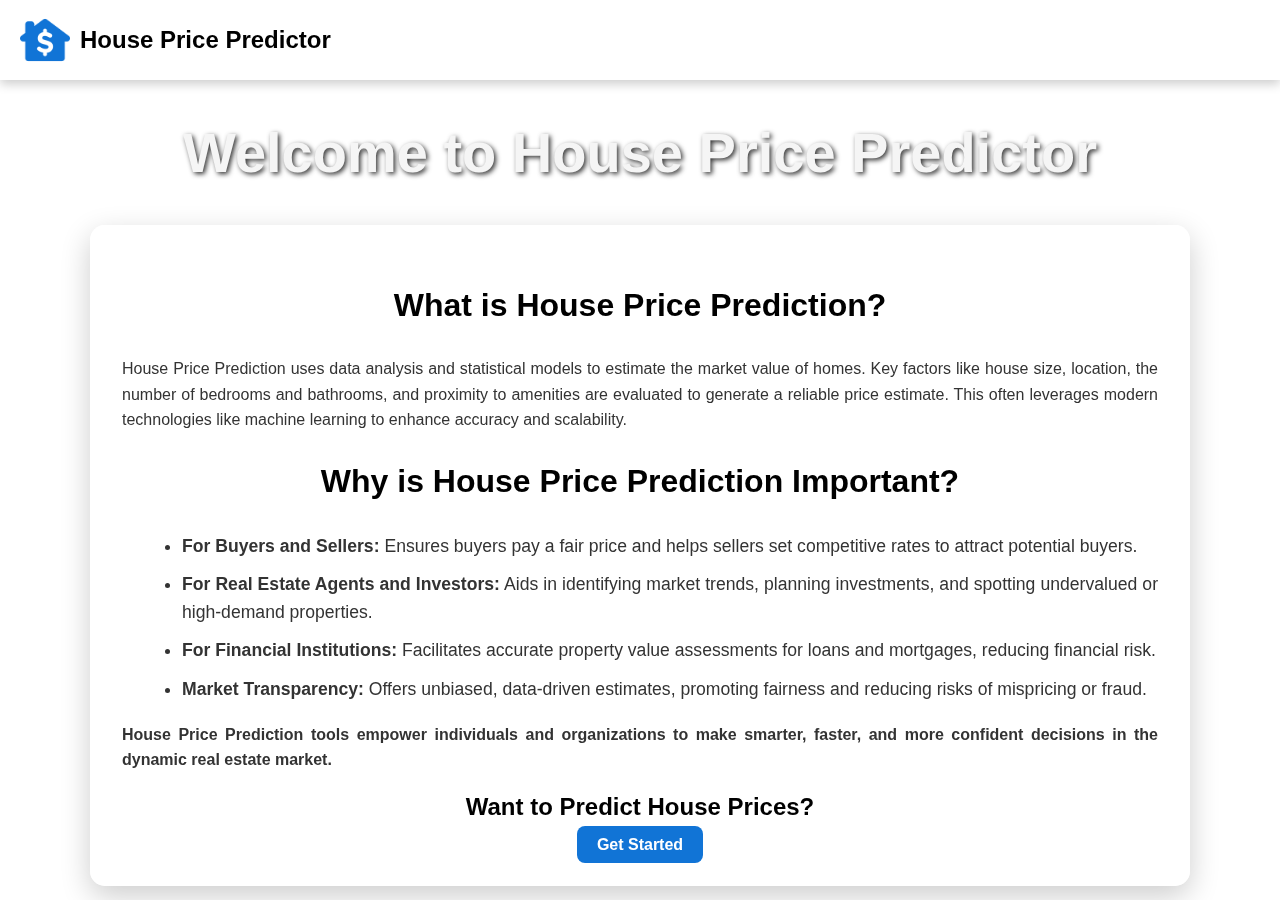
<file: index.html>
<!DOCTYPE html>
<html lang="en">
<head>
  <meta charset="UTF-8">
  <meta name="viewport" content="width=device-width, initial-scale=1.0">
  <title>Home - House Price Predictor</title>
  <link rel="stylesheet" href="app.css">
</head>
<body>
  <div class="background"></div>
  <nav class="navbar">
    <div class="nav-left">
      <img src="logo.png" alt="House Logo" class="logo">
      <h1 class="nav-title">House Price Predictor</h1>
    </div>
    <div class="nav-right">
      <!-- Buttons will be injected via JavaScript -->
    </div>
  </nav>
  <script src="auth-navbar.js"></script>
  <div class="container">
    <header>
      <h1 class="main-heading">Welcome to House Price Predictor</h1>
    </header>
    <div class="content">
        <h3 class="home-sub-heading-title">What is House Price Prediction?</h3>
        <p class="home-sub-heading">
          House Price Prediction uses data analysis and statistical models to estimate the market value of homes. 
          Key factors like house size, location, the number of bedrooms and bathrooms, and proximity to amenities 
          are evaluated to generate a reliable price estimate. This often leverages modern technologies like 
          machine learning to enhance accuracy and scalability.
        </p>
        <h3 class="home-sub-heading-title">Why is House Price Prediction Important?</h3>
        <ul class="home-sub-heading">
            <li>
             <strong>For Buyers and Sellers:</strong> Ensures buyers pay a fair price and helps sellers set competitive 
             rates to attract potential buyers.
            </li>
            <li>
             <strong>For Real Estate Agents and Investors:</strong> Aids in identifying market trends, planning investments, 
             and spotting undervalued or high-demand properties.
            </li>
            <li>
             <strong>For Financial Institutions:</strong> Facilitates accurate property value assessments for loans and 
             mortgages, reducing financial risk.
            </li>
            <li>
             <strong>Market Transparency:</strong> Offers unbiased, data-driven estimates, promoting fairness and reducing 
             risks of mispricing or fraud.
            </li>
        </ul>
        <p class="home-sub-heading">
          <strong>House Price Prediction tools empower individuals and organizations to make smarter, faster, and more 
          confident decisions in the dynamic real estate market.</strong>
        </p>
      <div class="cta-section">
        <h2>Want to Predict House Prices?</h2>
        <a href="app.html" class="cta-button">Get Started</a>
      </div>
    </div>
  </div>
</body>
</html>
</file>
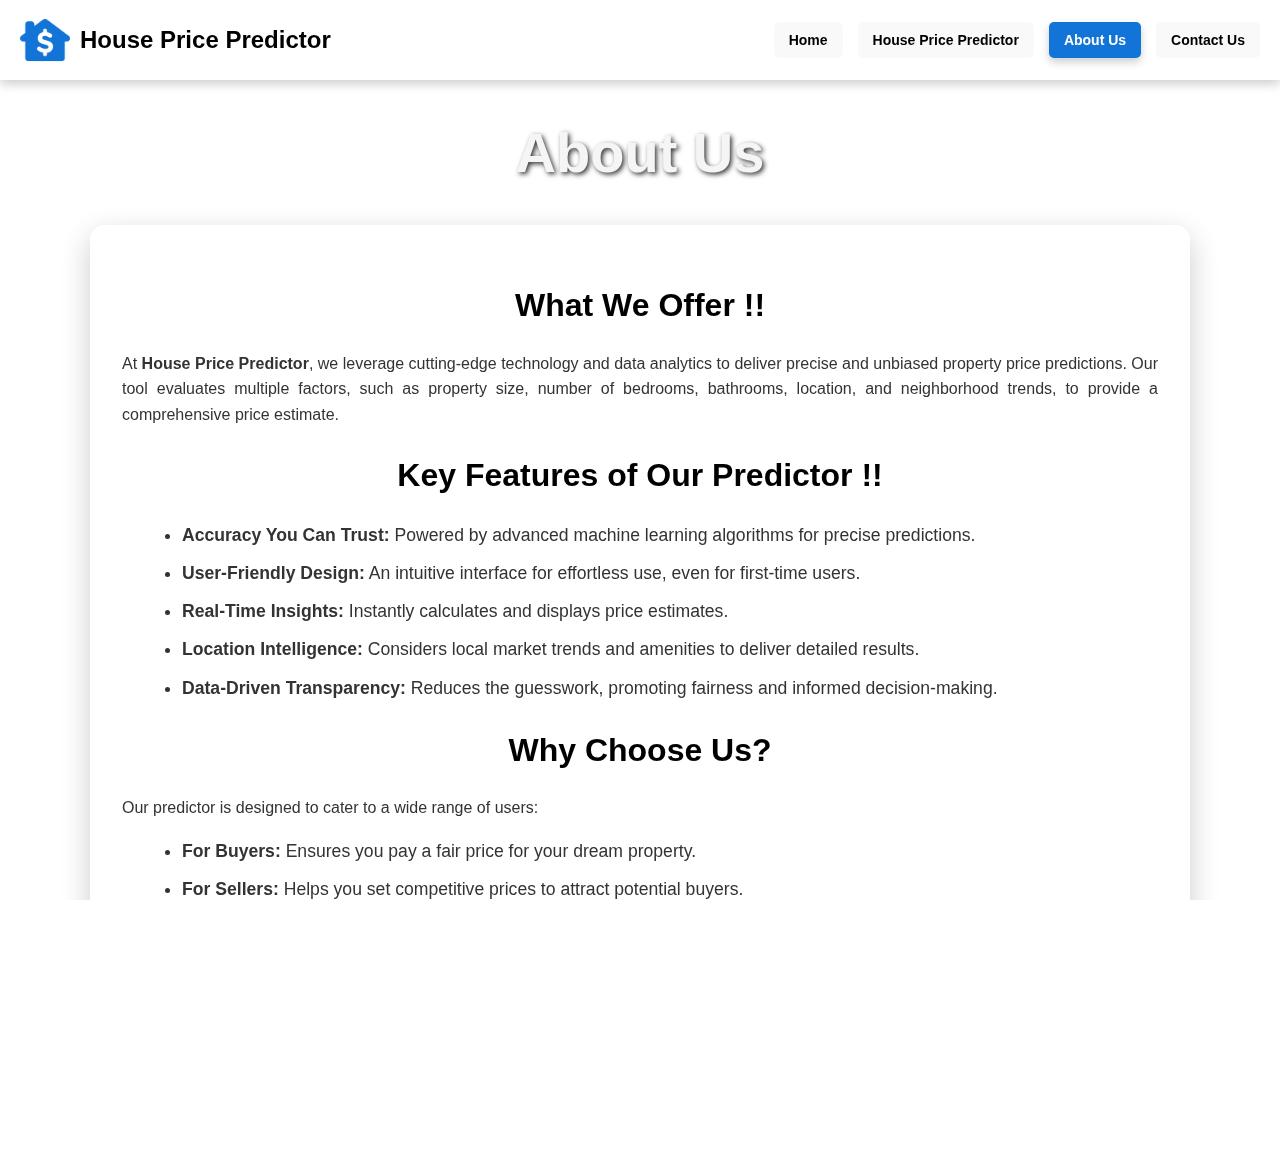
<file: about.html>
<!DOCTYPE html>
<html lang="en">
<head>
  <meta charset="UTF-8">
  <meta name="viewport" content="width=device-width, initial-scale=1.0">
  <title>About Us - House Price Predictor</title>
  <link rel="stylesheet" href="app.css">
</head>
<body>
  <div class="background"></div>
  <nav class="navbar">
    <div class="nav-left">
      <img src="logo.png" alt="House Logo" class="logo">
      <h1 class="nav-title">House Price Predictor</h1>
    </div>
    <div class="nav-right">
      <a href="home.html" class="nav-button">Home</a>
      <a href="index.html" class="nav-button">House Price Predictor</a>
      <a href="about.html" class="nav-button active">About Us</a>
      <a href="contact.html" class="nav-button">Contact Us</a>
    </div>
  </nav>
  <div class="container">
    <header>
      <h1 class="main-heading">About Us</h1>
    </header>
    <div class="content">
      <section>
        <h2 class="home-sub-heading-title">What We Offer !!</h2>
        <p class="home-sub-heading">
          At <strong>House Price Predictor</strong>, we leverage cutting-edge technology and data analytics to deliver precise and unbiased property price predictions. Our tool evaluates multiple factors, such as property size, number of bedrooms, bathrooms, location, and neighborhood trends, to provide a comprehensive price estimate.
        </p>
      </section>
      
      <section>
        <h2 class="home-sub-heading-title">Key Features of Our Predictor !!</h2>
        <ul class="home-sub-heading">
          <li><strong>Accuracy You Can Trust:</strong> Powered by advanced machine learning algorithms for precise predictions.</li>
          <li><strong>User-Friendly Design:</strong> An intuitive interface for effortless use, even for first-time users.</li>
          <li><strong>Real-Time Insights:</strong> Instantly calculates and displays price estimates.</li>
          <li><strong>Location Intelligence:</strong> Considers local market trends and amenities to deliver detailed results.</li>
          <li><strong>Data-Driven Transparency:</strong> Reduces the guesswork, promoting fairness and informed decision-making.</li>
        </ul>
      </section>

      <section>
        <h2 class="home-sub-heading-title">Why Choose Us?</h2>
        <p class="home-sub-heading">
          Our predictor is designed to cater to a wide range of users:
        </p>
        <ul class="home-sub-heading">
          <li><strong>For Buyers:</strong> Ensures you pay a fair price for your dream property.</li>
          <li><strong>For Sellers:</strong> Helps you set competitive prices to attract potential buyers.</li>
          <li><strong>For Real Estate Agents and Investors:</strong> Facilitates better decision-making by providing valuable market insights.</li>
        </ul>
      </section>

      <section>
        <h2 class="home-sub-heading-title">Our Vision !!</h2>
        <p class="home-sub-heading">
          We believe in bringing transparency, trust, and efficiency to the real estate market. Whether you're buying your first home, planning an investment, or helping others find their perfect property, <strong>House Price Predictor</strong> is here to make the process seamless and stress-free.
        </p>
      </section>
    </div>
  </div>
</body>
</html>
</file>
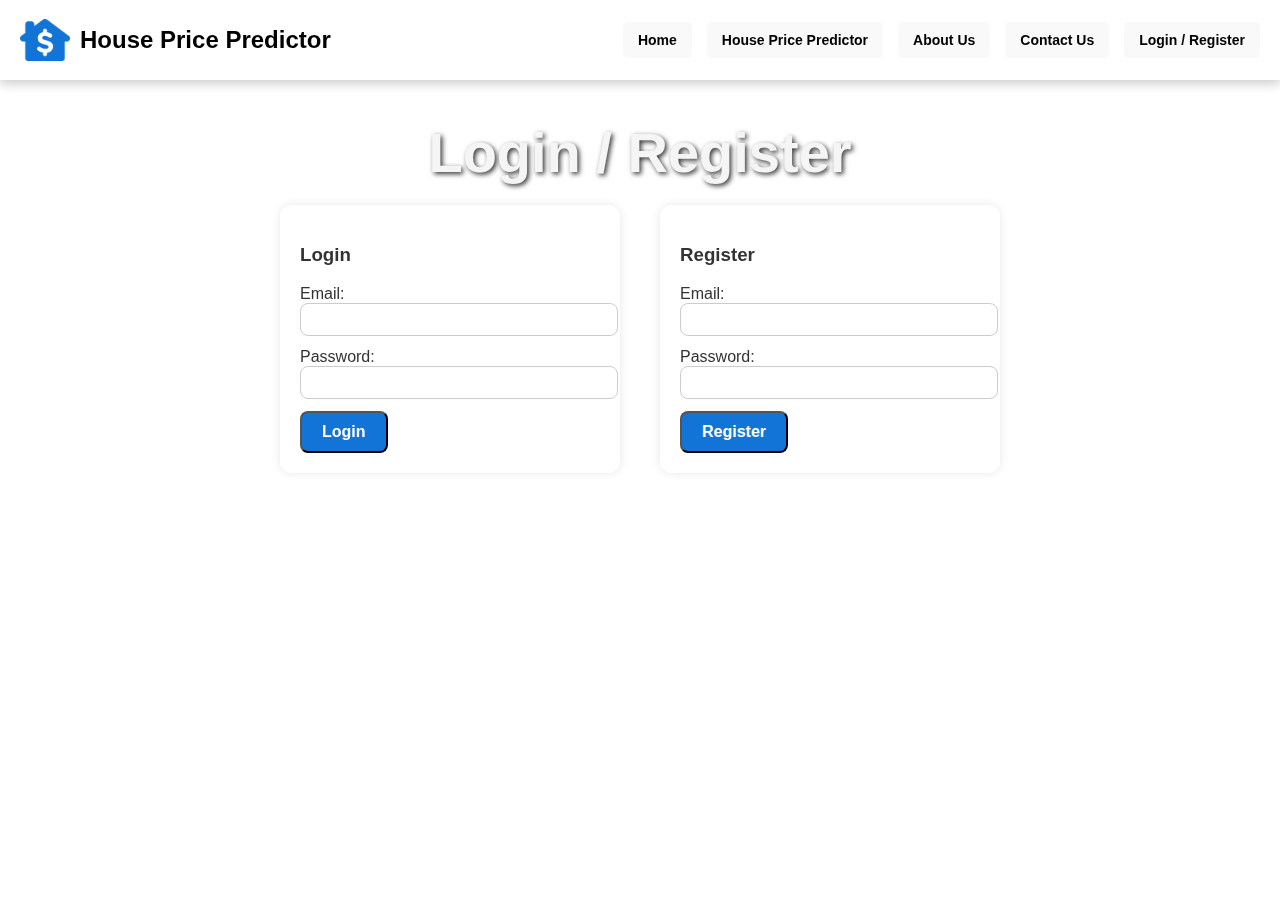
<file: account.html>
<!DOCTYPE html>
<html lang="en">
<head>
  <meta charset="UTF-8" />
  <meta name="viewport" content="width=device-width, initial-scale=1.0"/>
  <title>Account - House Price Predictor</title>
  <style>
    /* Basic Reset */
    * {
      margin: 0;
      padding: 0;
      box-sizing: border-box;
    }
    
    body {
      font-family: Arial, sans-serif;
      background-color: #f4f4f4;
    }

    /* Navbar Styling */
    .navbar {
      display: flex;
      justify-content: space-between;
      align-items: center;
      padding: 20px;
      background-color: #ff6600;
      color: white;
    }

    .nav-left {
      display: flex;
      align-items: center;
    }

    .logo {
      width: 50px;
      margin-right: 10px;
    }

    .nav-title {
      font-size: 24px;
      font-weight: bold;
    }

    .nav-right {
      display: flex;
      gap: 15px;
    }

    .nav-button {
      color: white;
      text-decoration: none;
      padding: 10px;
      background-color: #ff6600;
      border-radius: 5px;
      font-weight: bold;
    }

    .nav-button:hover {
      background-color: #e65c00;
    }

    /* Main Container */
    .container {
      padding: 20px;
    }

    .main-heading {
      text-align: center;
      font-size: 28px;
      color: #333;
    }

    .account-container {
      display: flex;
      flex-direction: column;
      gap: 20px;
      align-items: center;
    }

    /* Section Styling */
    .section-box {
      padding: 20px;
      margin: 10px;
      border: 1px solid #ddd;
      border-radius: 10px;
      background-color: #fff;
      width: 80%;
      max-width: 600px;
      box-shadow: 0 4px 8px rgba(0, 0, 0, 0.1);
    }

    .section-box h3 {
      font-size: 1.5em;
      margin-bottom: 10px;
    }

    .section-box p {
      font-size: 1.1em;
      margin-bottom: 5px;
    }

    /* Prediction History */
    #prediction-history {
      list-style-type: none;
      padding-left: 0;
      margin-top: 10px;
    }

    #prediction-history li {
      margin-bottom: 10px;
      padding: 10px;
      background-color: #f9f9f9;
      border-radius: 5px;
      border: 1px solid #ddd;
    }

    /* Logout Button */
    .cta-button {
      padding: 10px 20px;
      background-color: #ff6600;
      color: white;
      border: none;
      border-radius: 5px;
      cursor: pointer;
      font-size: 1.2em;
    }

    .cta-button:hover {
      background-color: #e65c00;
    }
  </style>
</head>
<body>
  <div class="background"></div>

  <!-- Navbar -->
  <nav class="navbar">
    <div class="nav-left">
      <img src="logo.png" alt="House Logo" class="logo" />
      <h1 class="nav-title">House Price Predictor</h1>
    </div>
    <div class="nav-right">
      <a href="index.html" class="nav-button">Home</a>
      <a href="app.html" class="nav-button">House Price Predictor</a>
      <a href="prediction-details.html" class="nav-button">Prediction History</a>
      <a href="about.html" class="nav-button">About Us</a>
      <a href="contact.html" class="nav-button">Contact Us</a>
      <a href="account.html" class="nav-button">Account</a>
    </div>
  </nav>

  <div class="container">
    <h2 class="main-heading">Account Details</h2>

    <div class="account-container">
      <!-- Account Details Section -->
      <div class="section-box">
        <h3>Account Details</h3>
        <p>Email: <span id="account-email"></span></p>
      </div>

      <!-- Prediction History Section -->
      <div class="section-box">
        <h3>Prediction History</h3>
        <ul id="prediction-history">
          <!-- Predictions will be listed here -->
        </ul>
      </div>

      <!-- Logout Button -->
      <div class="section-box">
        <button id="logout-button" class="cta-button">Logout</button>
      </div>
    </div>
  </div>

  <script>
    document.addEventListener("DOMContentLoaded", () => {
      const API_URL = "https://house-price-prediction-system-503i.onrender.com"; // Your API base URL
      const accountEmail = document.getElementById("account-email");
      const predictionHistoryList = document.getElementById("prediction-history");
      const logoutButton = document.getElementById("logout-button");

      // Fetch logged-in user's email (assumed to be stored after login)
      const userEmail = localStorage.getItem("email");

      if (userEmail) {
        accountEmail.textContent = userEmail; // Display email in account section

        // Fetch and display prediction history
        fetch(`${API_URL}/get_prediction_history`)
          .then(response => response.json())
          .then(data => {
            if (data.prediction_history && data.prediction_history.length > 0) {
              data.prediction_history.forEach((prediction) => {
                const li = document.createElement("li");
                li.textContent = `Location: ${prediction.location}, Size: ${prediction.total_sqft} sqft, Price: $${prediction.estimated_price}`;
                predictionHistoryList.appendChild(li);
              });
            } else {
              predictionHistoryList.innerHTML = "<li>No predictions found</li>";
            }
          })
          .catch(error => {
            console.error("Error fetching prediction history:", error);
            predictionHistoryList.innerHTML = "<li>Error fetching prediction history</li>";
          });

        // Handle Logout
        logoutButton.addEventListener("click", () => {
          localStorage.removeItem("email"); // Remove email from localStorage
          window.location.href = "login.html"; // Redirect to login page
        });
      } else {
        alert("You are not logged in.");
        window.location.href = "login.html"; // Redirect to login page if no email found
      }
    });
  </script>

</body>
</html>
</file>
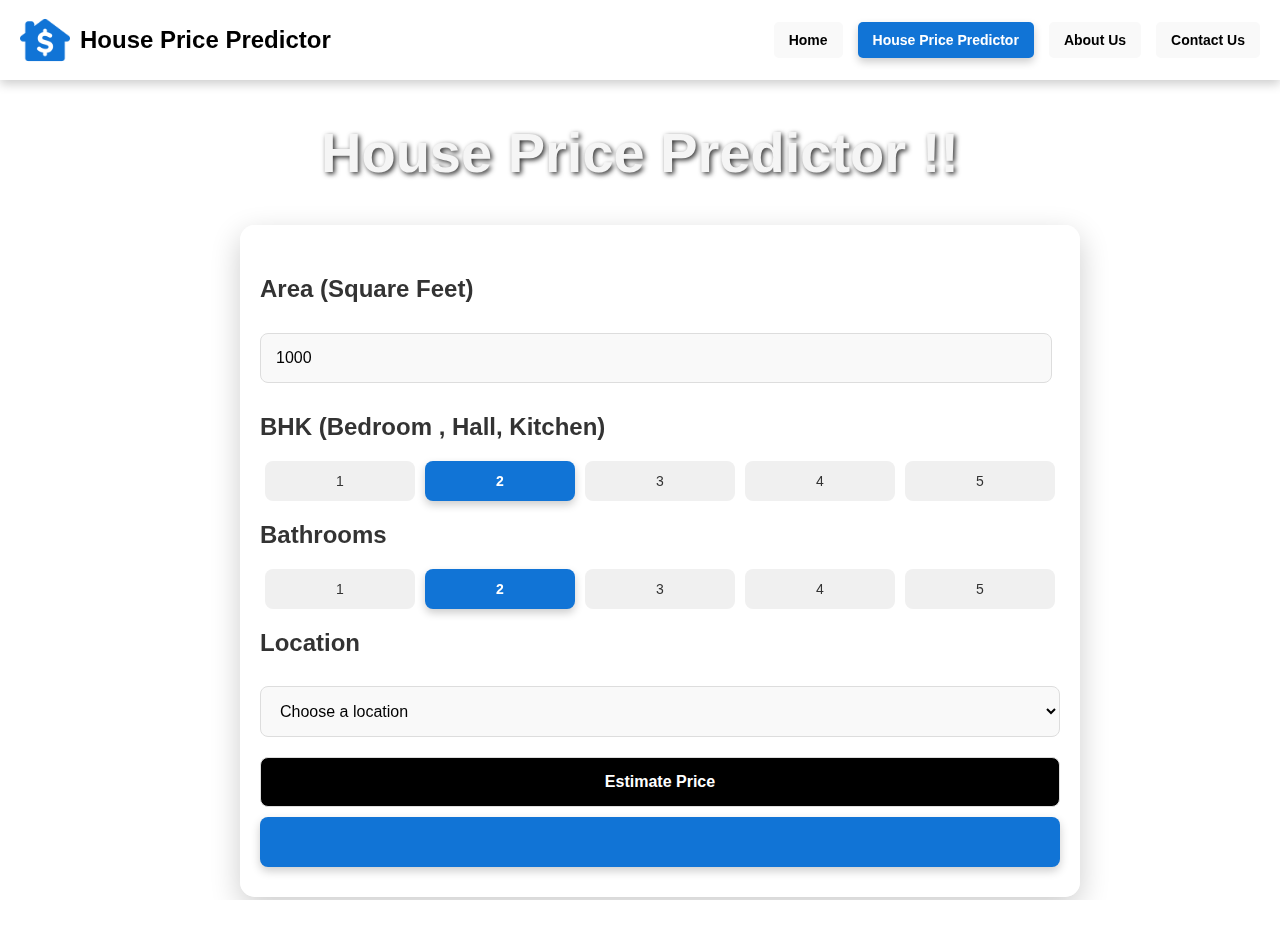
<file: app.html>
<!DOCTYPE html>
<html lang="en">
<head>
  <meta charset="UTF-8">
  <meta name="viewport" content="width=device-width, initial-scale=1.0">
  <title>House Price Predictor</title>
  <script src="https://ajax.googleapis.com/ajax/libs/jquery/3.4.1/jquery.min.js"></script>
  <script src="app.js"></script>
  <link rel="stylesheet" href="app.css">
</head>
<body>
  <div class="background"></div>
  <nav class="navbar">
    <div class="nav-left">
      <img src="logo.png" alt="House Logo" class="logo">
      <h1 class="nav-title">House Price Predictor</h1>
    </div>
    <div class="nav-right">
      <a href="index.html" class="nav-button">Home</a>
      <a href="app.html" class="nav-button active">House Price Predictor</a>
      <a href="about.html" class="nav-button">About Us</a>
      <a href="contact.html" class="nav-button">Contact Us</a>
    </div>
  </nav>
  <div class="app-container">
    <header>
      <h1 class="main-heading">House Price Predictor !!</h1>  
    </header>
    <form class="form">
      <h2>Area (Square Feet)</h2>
      <input class="area" type="text" id="uiSqft" placeholder="Enter area in sq. ft." value="1000">
      <h2>BHK (Bedroom , Hall, Kitchen)</h2>
      <div class="switch-field">
        <input type="radio" id="radio-bhk-1" name="uiBHK" value="1">
        <label for="radio-bhk-1">1</label>
        <input type="radio" id="radio-bhk-2" name="uiBHK" value="2" checked>
        <label for="radio-bhk-2">2</label>
        <input type="radio" id="radio-bhk-3" name="uiBHK" value="3">
        <label for="radio-bhk-3">3</label>
        <input type="radio" id="radio-bhk-4" name="uiBHK" value="4">
        <label for="radio-bhk-4">4</label>
        <input type="radio" id="radio-bhk-5" name="uiBHK" value="5">
        <label for="radio-bhk-5">5</label>
      </div>
      <h2>Bathrooms</h2>
      <div class="switch-field">
        <input type="radio" id="radio-bath-1" name="uiBathrooms" value="1">
        <label for="radio-bath-1">1</label>
        <input type="radio" id="radio-bath-2" name="uiBathrooms" value="2" checked>
        <label for="radio-bath-2">2</label>
        <input type="radio" id="radio-bath-3" name="uiBathrooms" value="3">
        <label for="radio-bath-3">3</label>
        <input type="radio" id="radio-bath-4" name="uiBathrooms" value="4">
        <label for="radio-bath-4">4</label>
        <input type="radio" id="radio-bath-5" name="uiBathrooms" value="5">
        <label for="radio-bath-5">5</label>
      </div>
      <h2>Location</h2>
      <select class="location" id="uiLocations">
        <option value="" disabled selected>Choose a location</option>
        <option>Electronic City</option>
        <option>Rajaji Nagar</option>
      </select>
      <button class="submit" onclick="onClickedEstimatePrice()" type="button">Estimate Price</button>
      <div id="uiEstimatedPrice" class="result"><h2></h2></div>
    </form>
  </div>
</body>
</html>
</file>
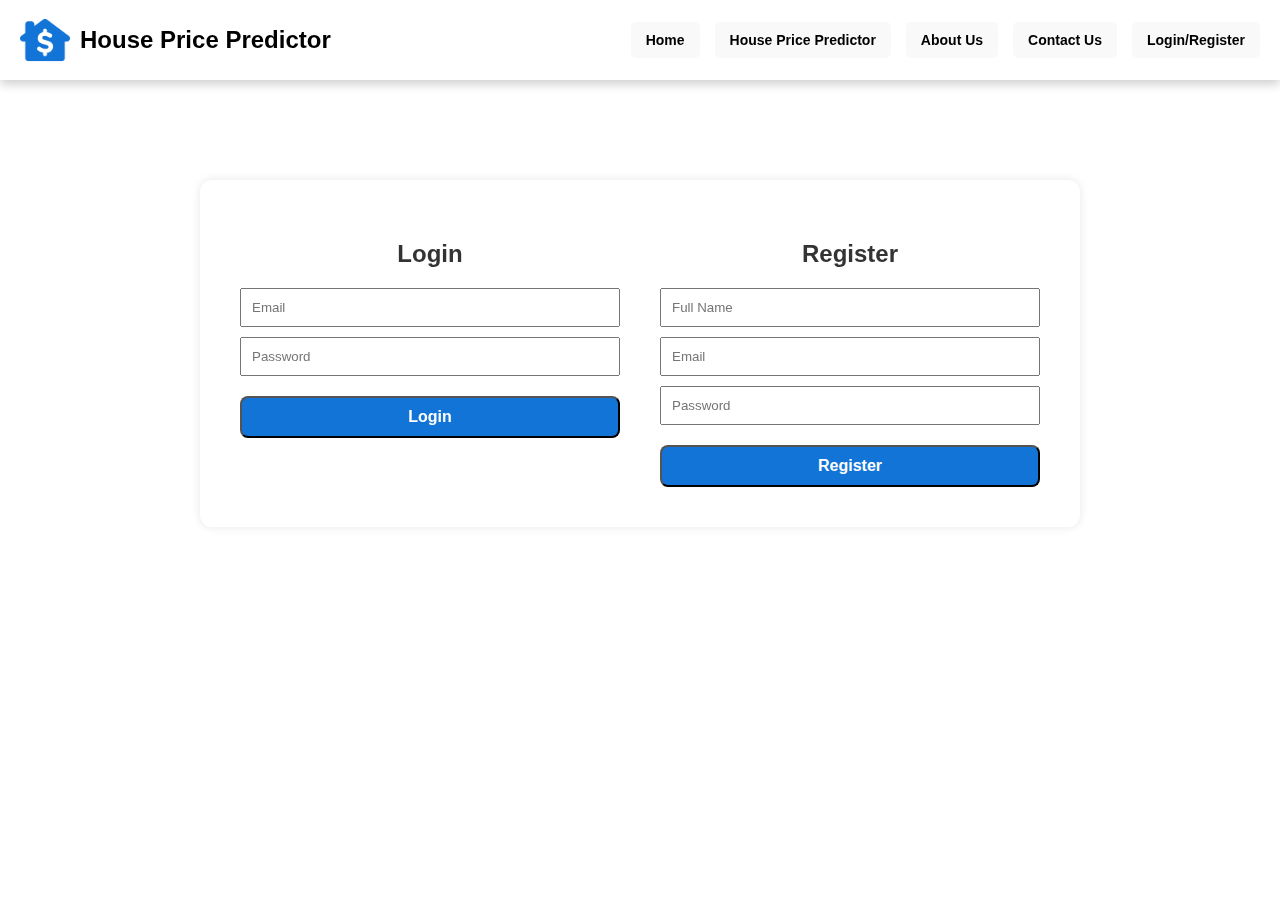
<file: auth.html>
<!DOCTYPE html>
<html lang="en">
<head>
  <meta charset="UTF-8" />
  <meta name="viewport" content="width=device-width, initial-scale=1.0"/>
  <title>Auth - House Price Predictor</title>
  <link rel="stylesheet" href="app.css" />
  <style>
    .auth-container {
      display: flex;
      justify-content: space-between;
      gap: 40px;
      max-width: 800px;
      margin: 100px auto;
      padding: 40px;
      background: white;
      border-radius: 12px;
      box-shadow: 0 0 10px rgba(0,0,0,0.1);
    }
    .auth-box {
      flex: 1;
    }
    .auth-box h2 {
      text-align: center;
    }
    .auth-box form {
      display: flex;
      flex-direction: column;
    }
    .auth-box input {
      margin-bottom: 10px;
      padding: 10px;
    }
    .auth-box button {
      margin-top: 10px;
    }
  </style>
</head>
<body>
  <div class="background"></div>

  <nav class="navbar">
    <div class="nav-left">
      <img src="logo.png" alt="House Logo" class="logo">
      <h1 class="nav-title">House Price Predictor</h1>
    </div>
    <div id="nav-right" class="nav-right"></div>
  </nav>
  <script src="auth-navbar.js"></script>

  <div class="auth-container">
    <!-- Login Section -->
    <div class="auth-box">
      <h2>Login</h2>
      <form id="loginForm">
        <input type="email" id="login-email" placeholder="Email" required />
        <input type="password" id="login-password" placeholder="Password" required />
        <button type="submit" class="cta-button">Login</button>
      </form>
    </div>

    <!-- Register Section -->
    <div class="auth-box">
      <h2>Register</h2>
      <form id="registerForm">
        <input type="text" id="register-name" placeholder="Full Name" required />
        <input type="email" id="register-email" placeholder="Email" required />
        <input type="password" id="register-password" placeholder="Password" required />
        <button type="submit" class="cta-button">Register</button>
      </form>
    </div>
  </div>

  <script>
    // Login handler
    document.getElementById('loginForm').addEventListener('submit', function(e) {
      e.preventDefault();
      fetch('https://house-price-prediction-system-503i.onrender.com/login', {
        method: 'POST',
        credentials: 'include',
        headers: {'Content-Type': 'application/json'},
        body: JSON.stringify({
          email: document.getElementById('login-email').value,
          password: document.getElementById('login-password').value
        })
      })
      .then(res => res.json())
      .then(data => {
        if (data.status === 'success') {
          window.location.href = 'account.html';
        } else {
          alert(data.message || 'Login failed');
        }
      });
    });

    // Register handler
    document.getElementById('registerForm').addEventListener('submit', function(e) {
      e.preventDefault();
      fetch('https://house-price-prediction-system-503i.onrender.com/register', {
        method: 'POST',
        headers: {'Content-Type': 'application/json'},
        body: JSON.stringify({
          name: document.getElementById('register-name').value,
          email: document.getElementById('register-email').value,
          password: document.getElementById('register-password').value
        })
      })
      .then(res => res.json())
      .then(data => {
        if (data.status === 'success') {
          alert('Registration successful! Please login.');
        } else {
          alert(data.message || 'Registration failed');
        }
      });
    });
  </script>
</body>
</html>
</file>
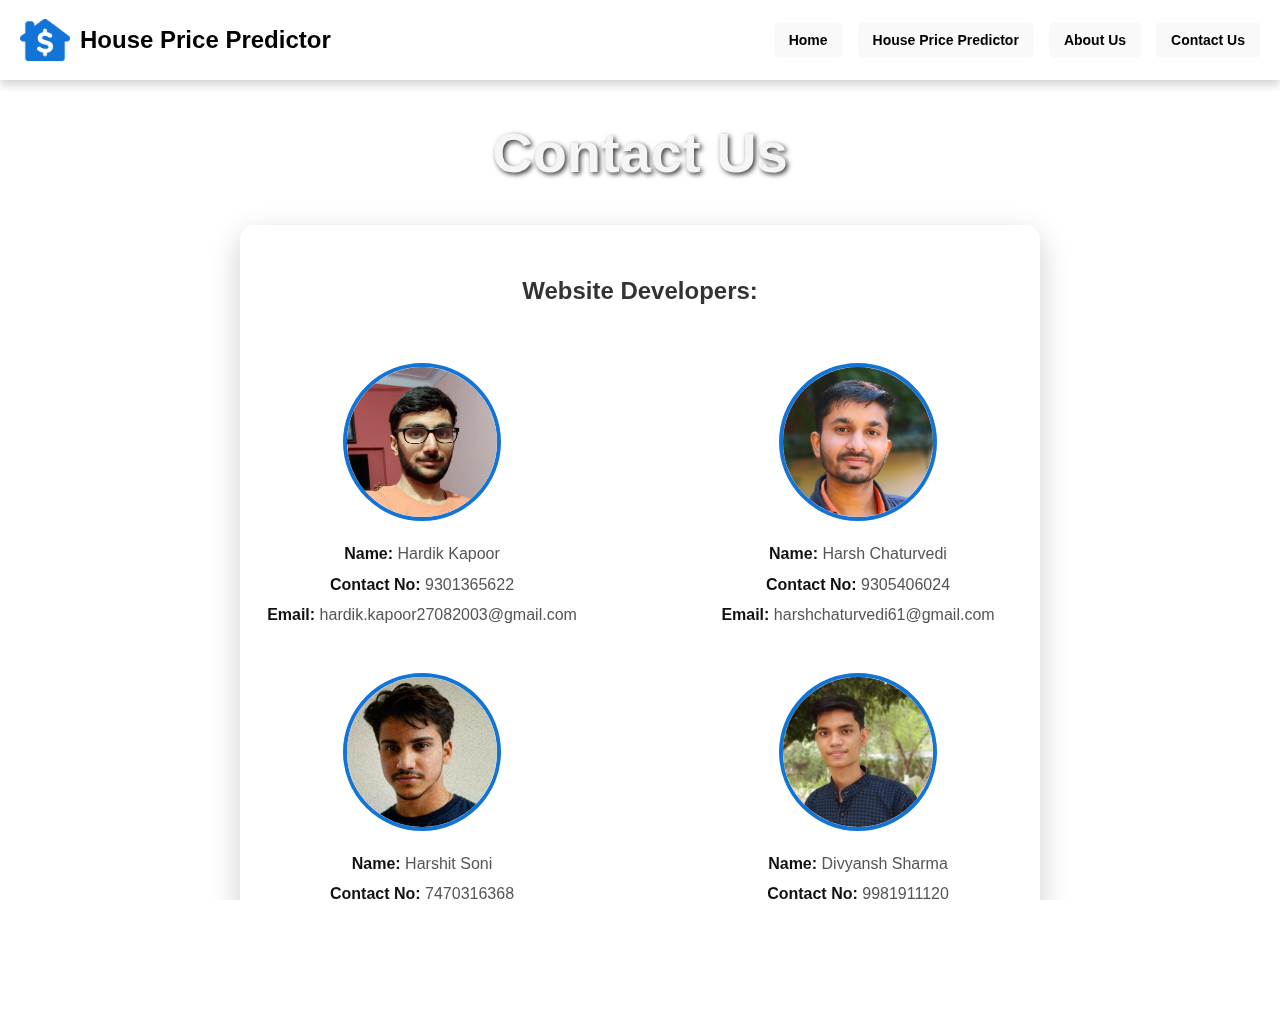
<file: contact.html>
<!DOCTYPE html>
<html lang="en">
<head>
  <meta charset="UTF-8">
  <meta name="viewport" content="width=device-width, initial-scale=1.0">
  <title>Contact Us - House Price Predictor</title>
  <link rel="stylesheet" href="app.css">
</head>
<body>
  <div class="background"></div>
  <nav class="navbar">
    <div class="nav-left">
      <img src="logo.png" alt="House Logo" class="logo">
      <h1 class="nav-title">House Price Predictor</h1>
    </div>
    <div id="nav-right" class="nav-right">
      <!-- Buttons will be injected via JavaScript -->
    </div>
  </nav>
  <script src="auth-navbar.js"></script>
  <div class="contact-container">
    <header>
      <h1 class="main-heading">Contact Us</h1>
    </header>

    <div class="content">
      <h2>Website Developers:</h2>
      <br>

      <div class="team">
        <div class="developer">
          <div class="photo">
            <img src="HK.jpg" alt="Hardik Kapoor">
          </div>
          <div class="info">
            <p><strong>Name:</strong> Hardik Kapoor</p>
            <p><strong>Contact No:</strong> 9301365622</p>
            <p><strong>Email:</strong> hardik.kapoor27082003@gmail.com</p>
          </div>
        </div>

        <div class="developer">
          <div class="photo">
            <img src="HC.jpg" alt="Harsh Chaturvedi">
          </div>
          <div class="info">
            <p><strong>Name:</strong> Harsh Chaturvedi</p>
            <p><strong>Contact No:</strong> 9305406024</p>
            <p><strong>Email:</strong> harshchaturvedi61@gmail.com</p>
          </div>
        </div>

        <div class="developer">
          <div class="photo">
            <img src="HS.jpg" alt="Harshit Soni">
          </div>
          <div class="info">
            <p><strong>Name:</strong> Harshit Soni</p>
            <p><strong>Contact No:</strong> 7470316368</p>
            <p><strong>Email:</strong> harshitsoni63@gmail.com</p>
          </div>
        </div>

        <div class="developer">
            <div class="photo">
              <img src="DS.jpg" alt="Divyansh Sharma">
            </div>
            <div class="info">
              <p><strong>Name:</strong> Divyansh Sharma</p>
              <p><strong>Contact No:</strong> 9981911120</p>
              <p><strong>Email:</strong> harshchaturvedi61@gmail.com</p>
            </div>
        </div>
      </div>
    </div>
  </div>
</body>
</html>
</file>
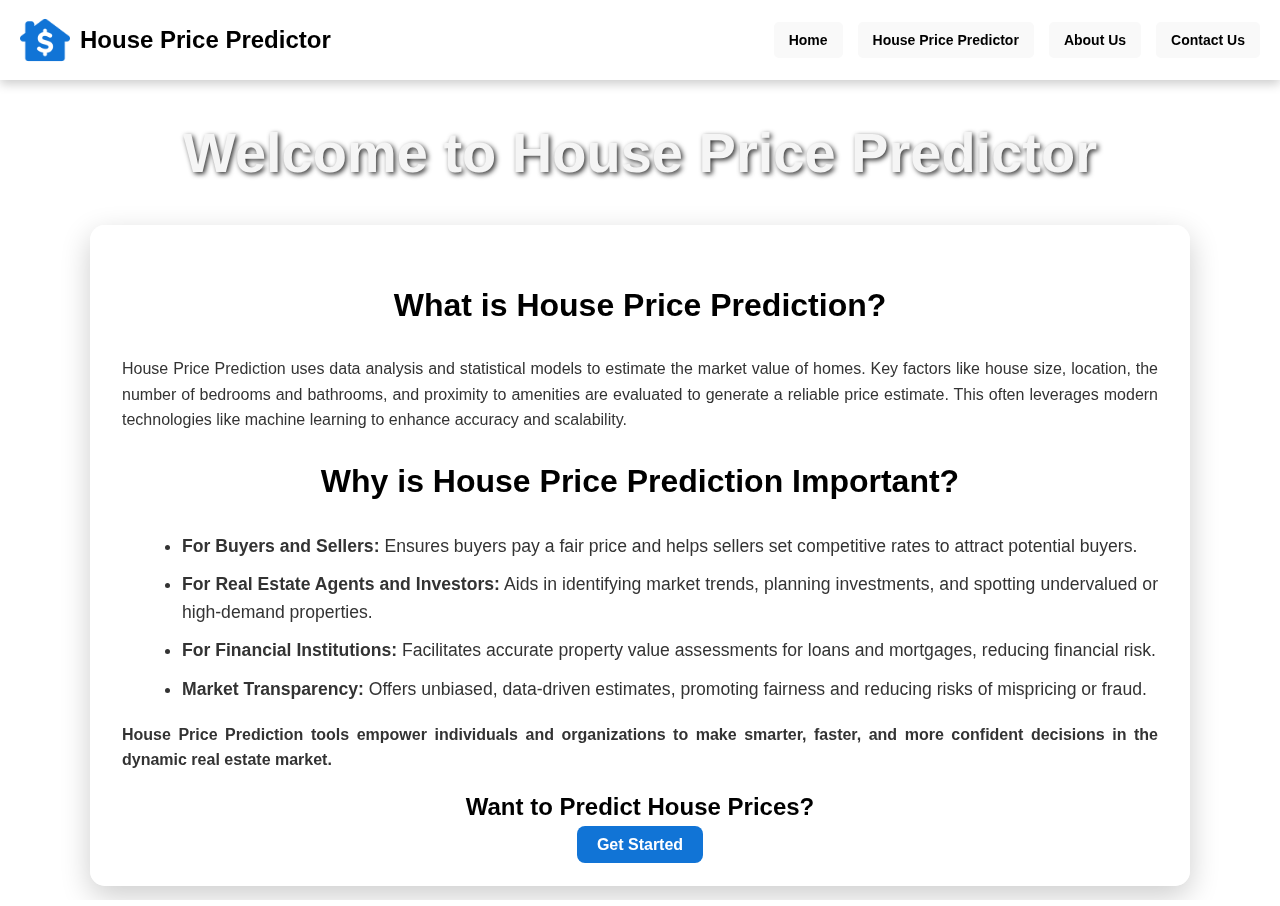
<file: home.html>
<!DOCTYPE html>
<html lang="en">
<head>
  <meta charset="UTF-8">
  <meta name="viewport" content="width=device-width, initial-scale=1.0">
  <title>Home - House Price Predictor</title>
  <link rel="stylesheet" href="app.css">
</head>
<body>
  <div class="background"></div>
  <nav class="navbar">
    <div class="nav-left">
      <img src="logo.png" alt="House Logo" class="logo">
      <h1 class="nav-title">House Price Predictor</h1>
    </div>
    <div class="nav-right">
      <a href="home.html" class="nav-button">Home</a>
      <a href="index.html" class="nav-button">House Price Predictor</a>
      <a href="about.html" class="nav-button">About Us</a>
      <a href="contact.html" class="nav-button">Contact Us</a>
    </div>
  </nav>
  <div class="container">
    <header>
      <h1 class="main-heading">Welcome to House Price Predictor</h1>
    </header>
    <div class="content">
        <h3 class="home-sub-heading-title">What is House Price Prediction?</h3>
        <p class="home-sub-heading">
          House Price Prediction uses data analysis and statistical models to estimate the market value of homes. 
          Key factors like house size, location, the number of bedrooms and bathrooms, and proximity to amenities 
          are evaluated to generate a reliable price estimate. This often leverages modern technologies like 
          machine learning to enhance accuracy and scalability.
        </p>
        <h3 class="home-sub-heading-title">Why is House Price Prediction Important?</h3>
        <ul class="home-sub-heading">
            <li>
             <strong>For Buyers and Sellers:</strong> Ensures buyers pay a fair price and helps sellers set competitive 
             rates to attract potential buyers.
            </li>
            <li>
             <strong>For Real Estate Agents and Investors:</strong> Aids in identifying market trends, planning investments, 
             and spotting undervalued or high-demand properties.
            </li>
            <li>
             <strong>For Financial Institutions:</strong> Facilitates accurate property value assessments for loans and 
             mortgages, reducing financial risk.
            </li>
            <li>
             <strong>Market Transparency:</strong> Offers unbiased, data-driven estimates, promoting fairness and reducing 
             risks of mispricing or fraud.
            </li>
        </ul>
        <p class="home-sub-heading">
          <strong>House Price Prediction tools empower individuals and organizations to make smarter, faster, and more 
          confident decisions in the dynamic real estate market.</strong>
        </p>
      <div class="cta-section">
        <h2>Want to Predict House Prices?</h2>
        <a href="app.html" class="cta-button">Get Started</a>
      </div>
    </div>
  </div>
</body>
</html>
</file>
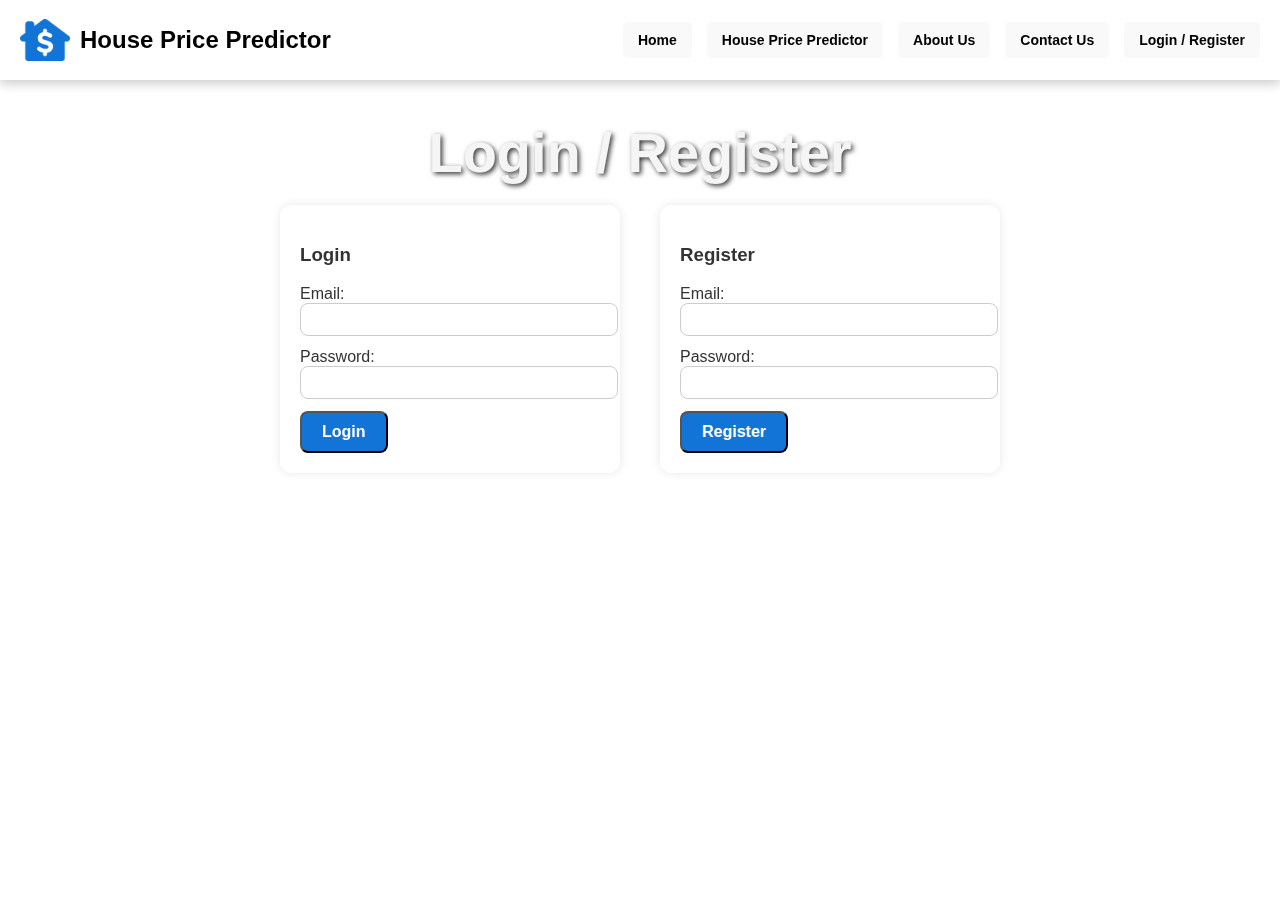
<file: login.html>
<!DOCTYPE html>
<html lang="en">
<head>
  <meta charset="UTF-8" />
  <meta name="viewport" content="width=device-width, initial-scale=1.0"/>
  <title>Login / Register - House Price Predictor</title>
  <link rel="stylesheet" href="app.css" />
</head>
<body>
  <div class="background"></div>

  <nav class="navbar">
    <div class="nav-left">
      <img src="logo.png" alt="House Logo" class="logo" />
      <h1 class="nav-title">House Price Predictor</h1>
    </div>
    <div class="nav-right">
      <a href="index.html" class="nav-button">Home</a>
      <a href="app.html" class="nav-button">House Price Predictor</a>
      <a href="about.html" class="nav-button">About Us</a>
      <a href="contact.html" class="nav-button">Contact Us</a>
      <a href="login.html" class="nav-button">Login / Register</a>
    </div>
  </nav>

  <div class="container">
    <h2 class="main-heading">Login / Register</h2>
    <div style="display: flex; gap: 40px; justify-content: center; flex-wrap: wrap;">
      
      <!-- Login Form -->
      <div class="form-box">
        <h3>Login</h3>
        <form id="login-form">
          <label for="login-email">Email:</label>
          <input type="email" id="login-email" name="email" required />

          <label for="login-password">Password:</label>
          <input type="password" id="login-password" name="password" required />

          <button type="submit" class="cta-button">Login</button>
        </form>
      </div>

      <!-- Register Form -->
      <div class="form-box">
        <h3>Register</h3>
        <form id="register-form">
        
          <label for="register-email">Email:</label>
          <input type="email" id="register-email" name="email" required />

          <label for="register-password">Password:</label>
          <input type="password" id="register-password" name="password" required />

          <button type="submit" class="cta-button">Register</button>
        </form>
      </div>
    </div>
  </div>

<script>
  document.addEventListener("DOMContentLoaded", () => {
    const loginForm = document.getElementById("login-form");
    const registerForm = document.getElementById("register-form");

    const API_URL = "https://house-price-prediction-system-503i.onrender.com"; // API base URL

    // Login Form Submission
    if (loginForm) {
      loginForm.addEventListener("submit", async (e) => {
        e.preventDefault();
        const email = document.getElementById("login-email").value;
        const password = document.getElementById("login-password").value;

        try {
          const res = await fetch(`${API_URL}/login`, {
            method: "POST",
            headers: { "Content-Type": "application/json" },
            body: JSON.stringify({ email, password }),
          });

          const data = await res.json();

          if (data.success) {
            alert("Login successful!");
            window.location.href = "account.html"; // Redirect to app page after successful login
          } else {
            alert("Login failed: " + data.message);
          }
        } catch (err) {
          console.error("Login error:", err);
          alert("Login error. Please try again later.");
        }
      });
    }

    // Register Form Submission
    if (registerForm) {
      registerForm.addEventListener("submit", async (e) => {
        e.preventDefault();
        const email = document.getElementById("register-email").value;
        const password = document.getElementById("register-password").value;

        try {
          const res = await fetch(`${API_URL}/register`, {
            method: "POST",
            headers: { "Content-Type": "application/json" },
            body: JSON.stringify({ email, password }),
          });

          const data = await res.json();

          if (data.success) {
            alert("Registered successfully!");
            window.location.href = "login.html"; // Redirect to login page after successful registration
          } else {
            alert("Registration failed: " + data.message);
          }
        } catch (err) {
          console.error("Registration error:", err);
          alert("Registration error. Please try again later.");
        }
      });
    }
  });
</script>

</body>
</html>
</file>
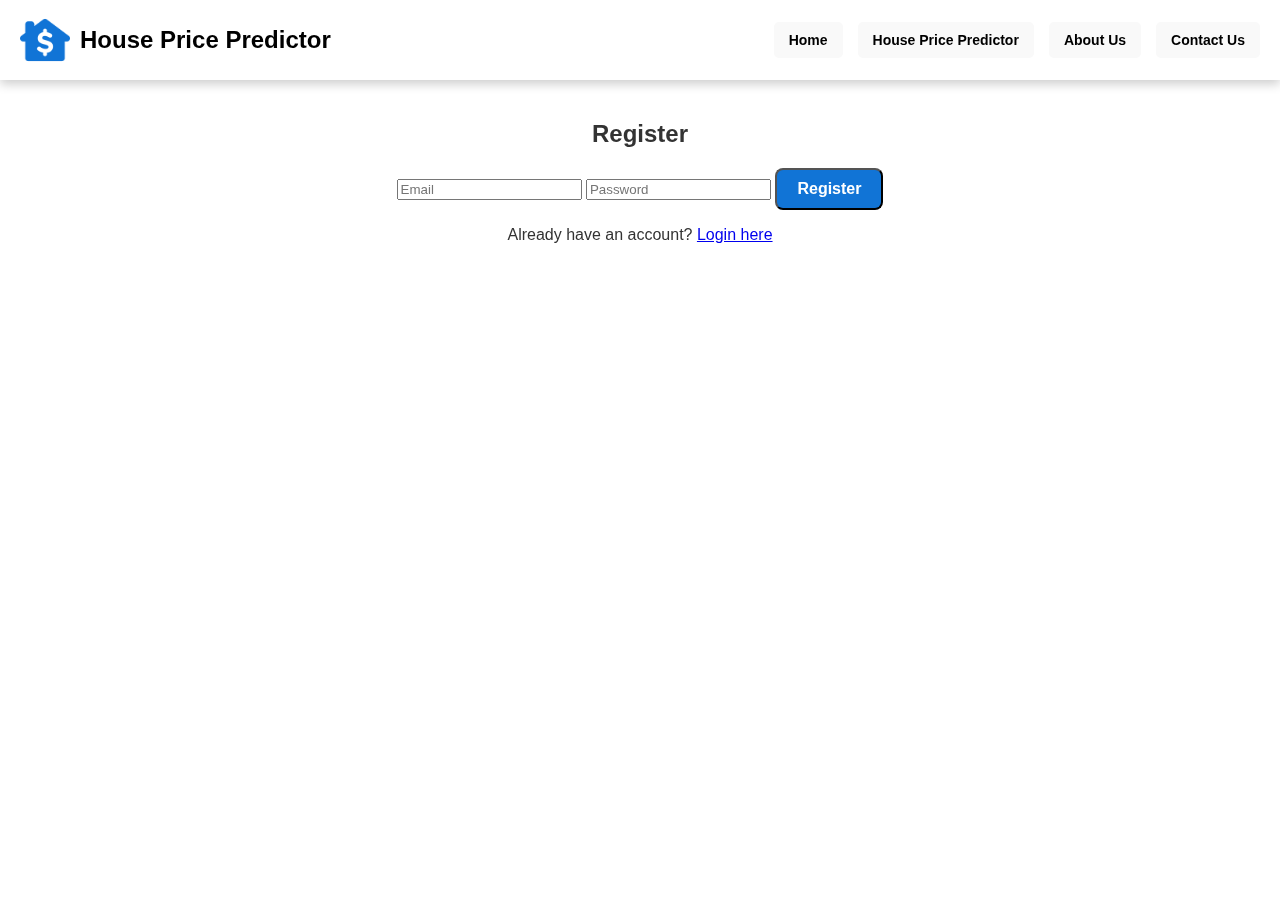
<file: register.html>
<!DOCTYPE html>
<html lang="en">
<head>
  <meta charset="UTF-8" />
  <meta name="viewport" content="width=device-width, initial-scale=1.0"/>
  <title>Register - House Price Predictor</title>
  <link rel="stylesheet" href="app.css" />
</head>
<body>
  <div class="background"></div>
  <nav class="navbar">
    <div class="nav-left">
      <img src="logo.png" alt="House Logo" class="logo">
      <h1 class="nav-title">House Price Predictor</h1>
    </div>
    <div id="nav-right" class="nav-right">
      <!-- Buttons will be injected via JavaScript -->
    </div>
  </nav>
  <script src="auth-navbar.js"></script>
  <div class="container">
    <h2>Register</h2>
    <form id="registerForm">
      <input type="email" id="email" placeholder="Email" required />
      <input type="password" id="password" placeholder="Password" required />
      <button type="submit" class="cta-button">Register</button>
    </form>
    <p>Already have an account? <a href="login.html">Login here</a></p>
  </div>

  <script>
    document.getElementById('registerForm').addEventListener('submit', function(e) {
      e.preventDefault();
      fetch('https://house-price-prediction-system-503i.onrender.com/register', {
        method: 'POST',
        headers: {'Content-Type': 'application/json'},
        body: JSON.stringify({
          email: document.getElementById('email').value,
          password: document.getElementById('password').value
        })
      })
      .then(res => res.json())
      .then(data => {
        if (data.status === 'success') {
          alert('Registration successful! You can now log in.');
          window.location.href = 'login.html';
        } else {
          alert(data.message || 'Registration failed');
        }
      });
    });
  </script>
</body>
</html>
</file>
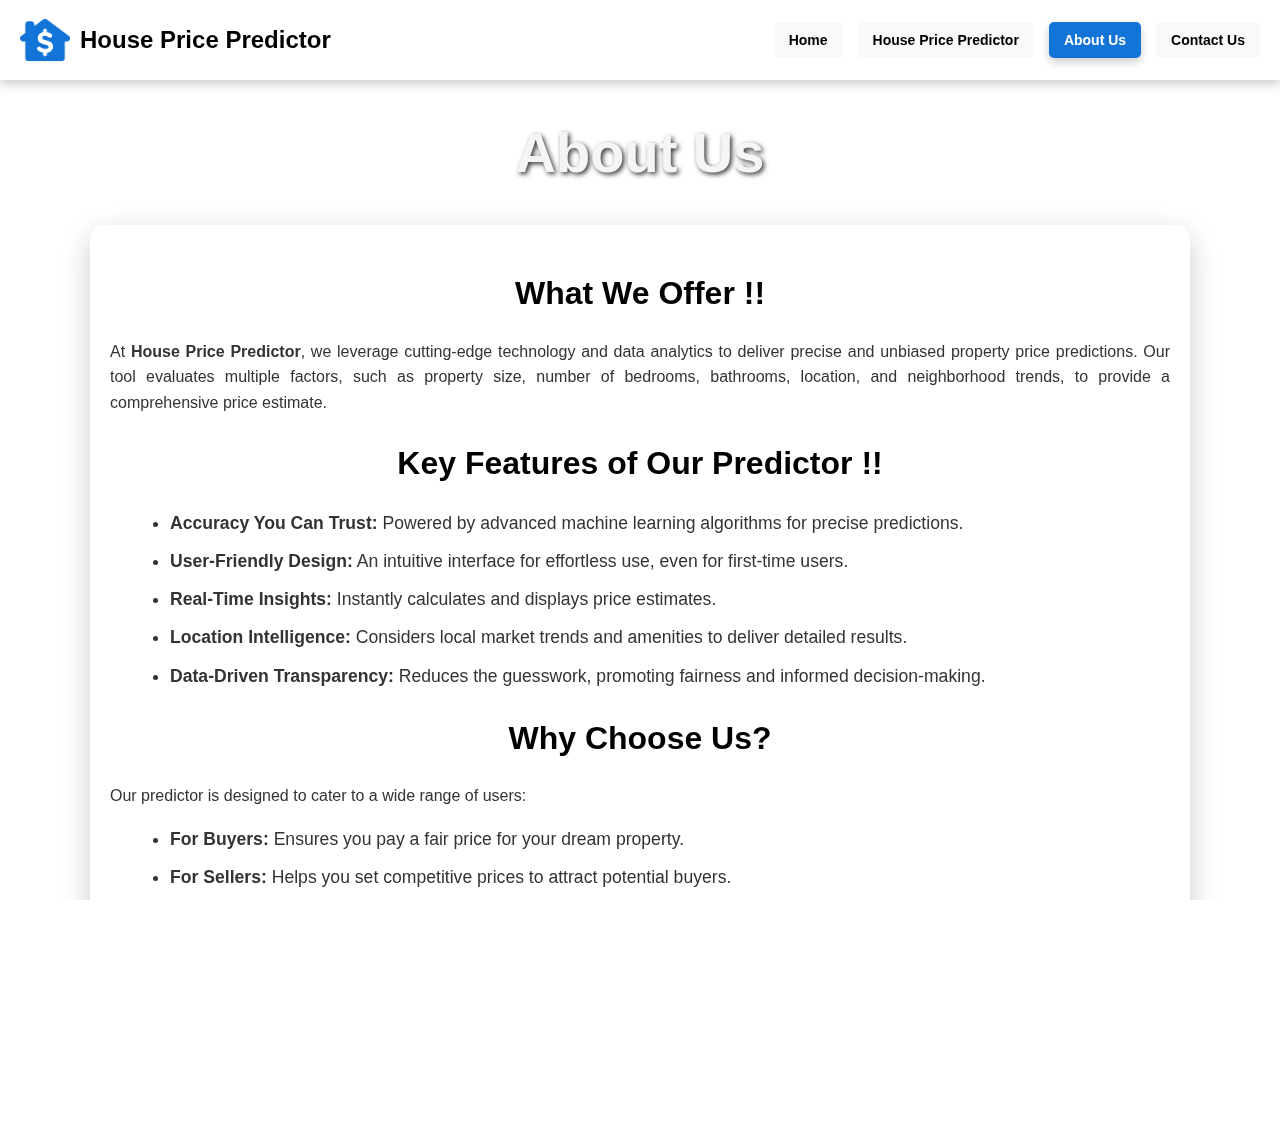
<file: House Price Prediction/about.html>
<!DOCTYPE html>
<html lang="en">
<head>
  <meta charset="UTF-8">
  <meta name="viewport" content="width=device-width, initial-scale=1.0">
  <title>About Us - House Price Predictor</title>
  <link rel="stylesheet" href="app.css">
</head>
<body>
  <div class="background"></div>
  <nav class="navbar">
    <div class="nav-left">
      <img src="logo.png" alt="House Logo" class="logo">
      <h1 class="nav-title">House Price Predictor</h1>
    </div>
    <div class="nav-right">
      <a href="home.html" class="nav-button">Home</a>
      <a href="app.html" class="nav-button">House Price Predictor</a>
      <a href="about.html" class="nav-button active">About Us</a>
      <a href="contact.html" class="nav-button">Contact Us</a>
    </div>
  </nav>
  <div class="container">
    <header>
      <h1 class="main-heading">About Us</h1>
    </header>
    <div class="content">
      <section>
        <h2 class="home-sub-heading-title">What We Offer !!</h2>
        <p class="home-sub-heading">
          At <strong>House Price Predictor</strong>, we leverage cutting-edge technology and data analytics to deliver precise and unbiased property price predictions. Our tool evaluates multiple factors, such as property size, number of bedrooms, bathrooms, location, and neighborhood trends, to provide a comprehensive price estimate.
        </p>
      </section>
      
      <section>
        <h2 class="home-sub-heading-title">Key Features of Our Predictor !!</h2>
        <ul class="home-sub-heading">
          <li><strong>Accuracy You Can Trust:</strong> Powered by advanced machine learning algorithms for precise predictions.</li>
          <li><strong>User-Friendly Design:</strong> An intuitive interface for effortless use, even for first-time users.</li>
          <li><strong>Real-Time Insights:</strong> Instantly calculates and displays price estimates.</li>
          <li><strong>Location Intelligence:</strong> Considers local market trends and amenities to deliver detailed results.</li>
          <li><strong>Data-Driven Transparency:</strong> Reduces the guesswork, promoting fairness and informed decision-making.</li>
        </ul>
      </section>

      <section>
        <h2 class="home-sub-heading-title">Why Choose Us?</h2>
        <p class="home-sub-heading">
          Our predictor is designed to cater to a wide range of users:
        </p>
        <ul class="home-sub-heading">
          <li><strong>For Buyers:</strong> Ensures you pay a fair price for your dream property.</li>
          <li><strong>For Sellers:</strong> Helps you set competitive prices to attract potential buyers.</li>
          <li><strong>For Real Estate Agents and Investors:</strong> Facilitates better decision-making by providing valuable market insights.</li>
        </ul>
      </section>

      <section>
        <h2 class="home-sub-heading-title">Our Vision !!</h2>
        <p class="home-sub-heading">
          We believe in bringing transparency, trust, and efficiency to the real estate market. Whether you're buying your first home, planning an investment, or helping others find their perfect property, <strong>House Price Predictor</strong> is here to make the process seamless and stress-free.
        </p>
      </section>
    </div>
  </div>
</body>
</html>
</file>
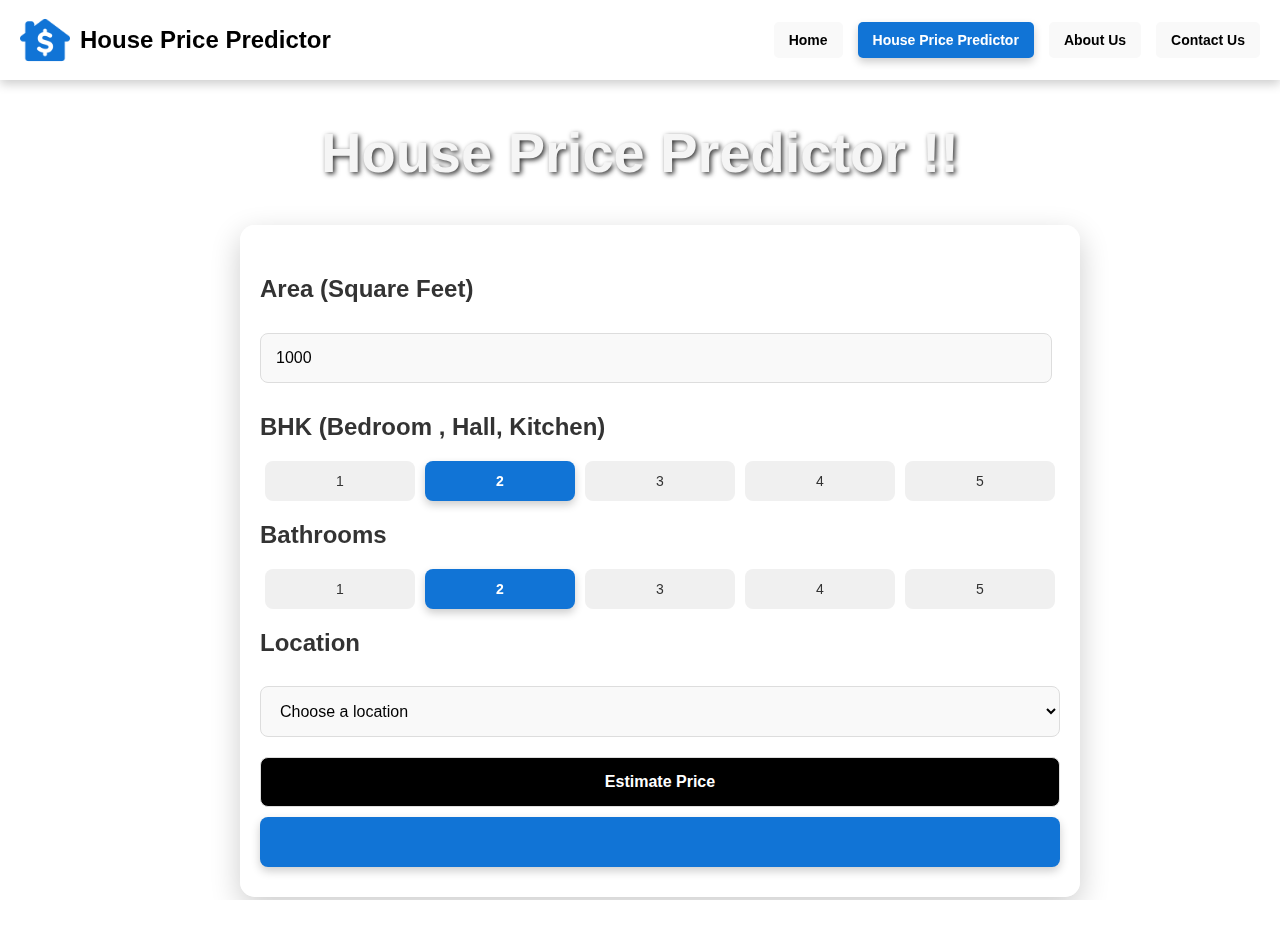
<file: House Price Prediction/app.html>
<!DOCTYPE html>
<html lang="en">
<head>
  <meta charset="UTF-8">
  <meta name="viewport" content="width=device-width, initial-scale=1.0">
  <title>House Price Predictor</title>
  <script src="https://ajax.googleapis.com/ajax/libs/jquery/3.4.1/jquery.min.js"></script>
  <script src="app.js"></script>
  <link rel="stylesheet" href="app.css">
</head>
<body>
  <div class="background"></div>
  <nav class="navbar">
    <div class="nav-left">
      <img src="logo.png" alt="House Logo" class="logo">
      <h1 class="nav-title">House Price Predictor</h1>
    </div>
    <div class="nav-right">
      <a href="home.html" class="nav-button">Home</a>
      <a href="app.html" class="nav-button active">House Price Predictor</a>
      <a href="about.html" class="nav-button">About Us</a>
      <a href="contact.html" class="nav-button">Contact Us</a>
    </div>
  </nav>
  <div class="app-container">
    <header>
      <h1 class="main-heading">House Price Predictor !!</h1>  
    </header>
    <form class="form">
      <h2>Area (Square Feet)</h2>
      <input class="area" type="text" id="uiSqft" placeholder="Enter area in sq. ft." value="1000">
      <h2>BHK (Bedroom , Hall, Kitchen)</h2>
      <div class="switch-field">
        <input type="radio" id="radio-bhk-1" name="uiBHK" value="1">
        <label for="radio-bhk-1">1</label>
        <input type="radio" id="radio-bhk-2" name="uiBHK" value="2" checked>
        <label for="radio-bhk-2">2</label>
        <input type="radio" id="radio-bhk-3" name="uiBHK" value="3">
        <label for="radio-bhk-3">3</label>
        <input type="radio" id="radio-bhk-4" name="uiBHK" value="4">
        <label for="radio-bhk-4">4</label>
        <input type="radio" id="radio-bhk-5" name="uiBHK" value="5">
        <label for="radio-bhk-5">5</label>
      </div>
      <h2>Bathrooms</h2>
      <div class="switch-field">
        <input type="radio" id="radio-bath-1" name="uiBathrooms" value="1">
        <label for="radio-bath-1">1</label>
        <input type="radio" id="radio-bath-2" name="uiBathrooms" value="2" checked>
        <label for="radio-bath-2">2</label>
        <input type="radio" id="radio-bath-3" name="uiBathrooms" value="3">
        <label for="radio-bath-3">3</label>
        <input type="radio" id="radio-bath-4" name="uiBathrooms" value="4">
        <label for="radio-bath-4">4</label>
        <input type="radio" id="radio-bath-5" name="uiBathrooms" value="5">
        <label for="radio-bath-5">5</label>
      </div>
      <h2>Location</h2>
      <select class="location" id="uiLocations">
        <option value="" disabled selected>Choose a location</option>
        <option>Electronic City</option>
        <option>Rajaji Nagar</option>
      </select>
      <button class="submit" onclick="onClickedEstimatePrice()" type="button">Estimate Price</button>
      <div id="uiEstimatedPrice" class="result"><h2></h2></div>
    </form>
  </div>
</body>
</html>
</file>
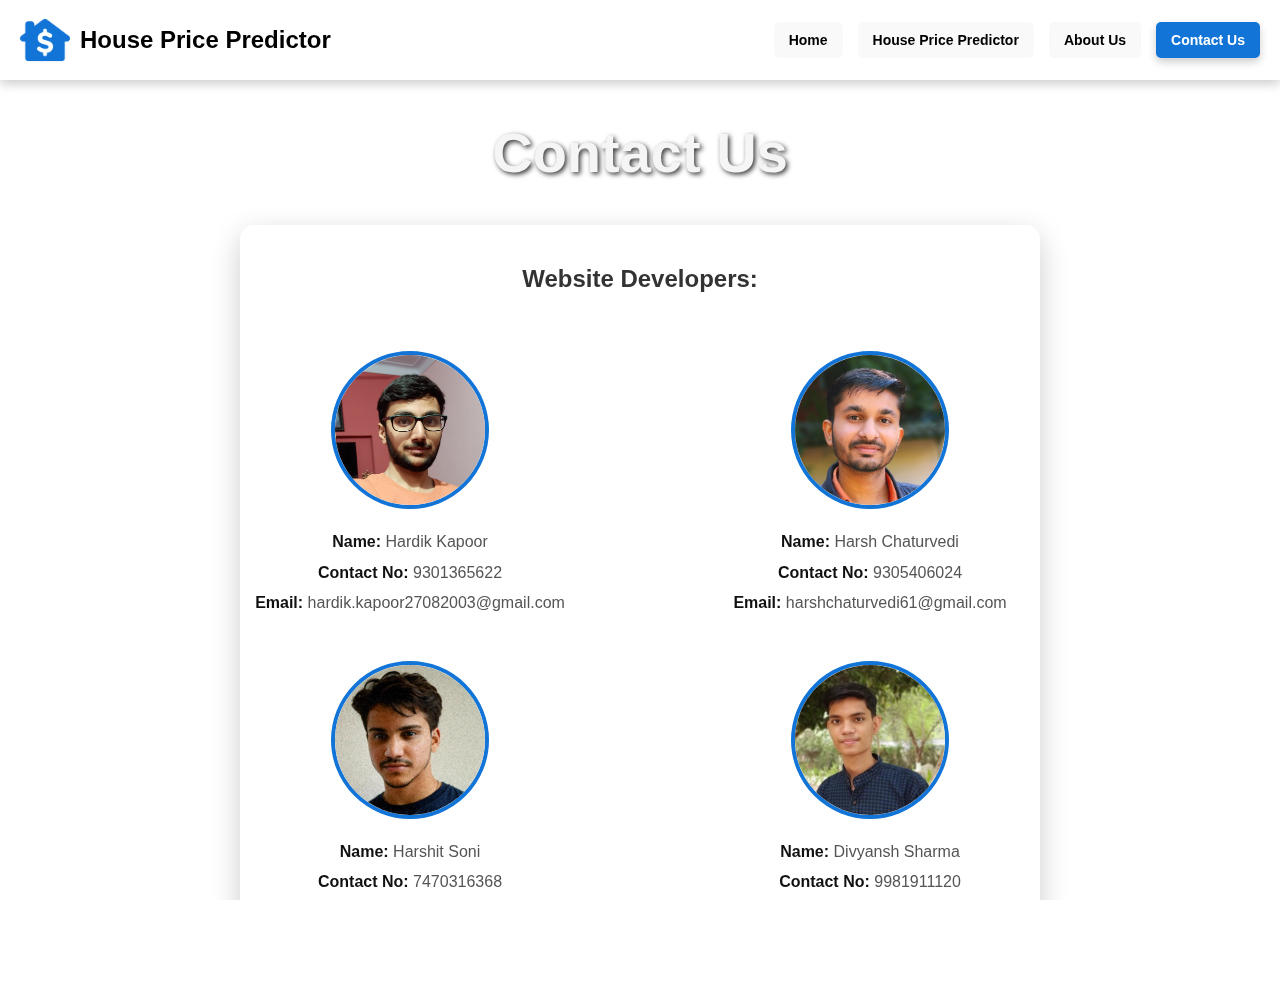
<file: House Price Prediction/contact.html>
<!DOCTYPE html>
<html lang="en">
<head>
  <meta charset="UTF-8">
  <meta name="viewport" content="width=device-width, initial-scale=1.0">
  <title>Contact Us - House Price Predictor</title>
  <link rel="stylesheet" href="app.css">
</head>
<body>
  <div class="background"></div>
  <nav class="navbar">
    <div class="nav-left">
      <img src="logo.png" alt="House Logo" class="logo">
      <h1 class="nav-title">House Price Predictor</h1>
    </div>
    <div class="nav-right">
      <a href="home.html" class="nav-button">Home</a>
      <a href="app.html" class="nav-button">House Price Predictor</a>
      <a href="about.html" class="nav-button">About Us</a>
      <a href="contact.html" class="nav-button active">Contact Us</a>
    </div>
  </nav>

  <div class="contact-container">
    <header>
      <h1 class="main-heading">Contact Us</h1>
    </header>

    <div class="content">
      <h2>Website Developers:</h2>
      <br>

      <div class="team">
        <div class="developer">
          <div class="photo">
            <img src="HK.jpg" alt="Hardik Kapoor">
          </div>
          <div class="info">
            <p><strong>Name:</strong> Hardik Kapoor</p>
            <p><strong>Contact No:</strong> 9301365622</p>
            <p><strong>Email:</strong> hardik.kapoor27082003@gmail.com</p>
          </div>
        </div>

        <div class="developer">
          <div class="photo">
            <img src="HC.jpg" alt="Harsh Chaturvedi">
          </div>
          <div class="info">
            <p><strong>Name:</strong> Harsh Chaturvedi</p>
            <p><strong>Contact No:</strong> 9305406024</p>
            <p><strong>Email:</strong> harshchaturvedi61@gmail.com</p>
          </div>
        </div>

        <div class="developer">
          <div class="photo">
            <img src="HS.jpg" alt="Harshit Soni">
          </div>
          <div class="info">
            <p><strong>Name:</strong> Harshit Soni</p>
            <p><strong>Contact No:</strong> 7470316368</p>
            <p><strong>Email:</strong> harshitsoni63@gmail.com</p>
          </div>
        </div>

        <div class="developer">
            <div class="photo">
              <img src="DS.jpg" alt="Divyansh Sharma">
            </div>
            <div class="info">
              <p><strong>Name:</strong> Divyansh Sharma</p>
              <p><strong>Contact No:</strong> 9981911120</p>
              <p><strong>Email:</strong> harshchaturvedi61@gmail.com</p>
            </div>
        </div>
      </div>
    </div>
  </div>
</body>
</html>
</file>
<file: app.css>
body, html {
    height: 100%;
    margin: 0;
    font-family: 'Poppins', sans-serif;
    color: #333;
    background: transparent;
    overflow-y: scroll; /* Allows scrolling for the container */
}

.background {
    background: url('https://wallpaperaccess.com/full/4401476.jpg');
    background-size: cover;
    background-position: center;
    filter: blur(0) brightness();
    position: fixed;
    width: 100%;
    height: 100%;
    z-index: -1;
}

/* .container {
    padding: 20px 15px; /* Adds spacing inside container 
    max-width: 600px;
    margin: 0 auto;
    display: flex;
    flex-direction: column;
    align-items: center;
}
*/

.container {
    padding: 20px 15px; /* Adds spacing inside container */
    max-width: 1100px; /* Ensures all pages have consistent width */
    margin: 0 auto;
    display: flex;
    flex-direction: column;
    align-items: center;
}

.app-container {
    padding: 20px 15px; /* Adds spacing inside container */
    max-width: 800px; /* Ensures all pages have consistent width */
    margin: 0 auto;
    display: flex;
    flex-direction: column;
    align-items: center;
}

.main-heading {
    text-align: center;
    font-size: 3.5rem;
    color: whitesmoke;
    text-shadow: 2px 2px 5px rgba(0, 0, 0, 0.8);
    font-weight: 700;
    margin: 20px 0; /* Space between heading and content */
}

/* .form {
    background: rgba(255, 255, 255, 0.95);
    border-radius: 15px;
    padding: 30px 20px;
    box-shadow: 0 10px 30px rgba(0, 0, 0, 0.3);
    width: 100%;
} */

.form {
    background: rgba(255, 255, 255, 0.7); /* Adjusted transparency */
    border-radius: 15px;
    padding: 30px 20px;
    box-shadow: 0 10px 30px rgba(0, 0, 0, 0.2);
    width: 100%;
    margin: 20px auto;
}


.location, .submit {
    font-family: 'Poppins', sans-serif;
    width: 100%;
    border: 1px solid #ddd;
    margin: 10px 0;
    padding: 15px;
    font-size: 16px;
    border-radius: 8px;
    background: #f9f9f9;
}

.area {
    font-family: 'Poppins', sans-serif;
    width: 95%;
    border: 1px solid #ddd;
    margin: 10px 0;
    padding: 15px;
    font-size: 16px;
    border-radius: 8px;
    background: #f9f9f9;
}

.area:focus, .location:focus {
    border: 1px solid rgb(17, 116, 214);
    outline: none;
    background: #ffffff;
}

.submit {
    background: black;
    color: white;
    cursor: pointer;
    font-weight: bold;
    transition: transform 0.3s ease;
}

.submit:hover {
    background: black;
    transform: scale(1.05);
}

.result {
    background: rgb(17, 116, 214);
    color: white;
    border: none;
    padding: 15px;
    font-weight: bold;
    border-radius: 8px;
    text-align: center;
    box-shadow: 0 4px 10px rgba(0, 0, 0, 0.2);
}

.switch-field {
    display: flex;
    justify-content: space-between;
    margin: 15px 0;
}

.switch-field input {
    display: none;
}

.switch-field label {
    flex: 1;
    text-align: center;
    padding: 12px;
    margin: 0 5px;
    border-radius: 8px;
    background: #f0f0f0;
    font-size: 14px;
    cursor: pointer;
    transition: all 0.3s ease-in-out;
}

.switch-field label:hover {
    background: #e4e4e4;
}

.switch-field input:checked + label {
    background: rgb(17, 116, 214);
    color: white;
    font-weight: bold;
    box-shadow: 0 4px 8px rgba(0, 0, 0, 0.2);
}

/* Navbar Styles */
.navbar {
    display: flex;
    justify-content: space-between;
    align-items: center;
    padding: 10px 20px;
    background: rgba(255, 255, 255, 0.8);
    box-shadow: 0 4px 10px rgba(0, 0, 0, 0.2);
    position: sticky;
    top: 0;
    z-index: 100;
}

.nav-left {
    display: flex;
    align-items: center;
}

.logo {
    height: 50px;
    margin-right: 10px;
}

.nav-title {
    font-family: 'Poppins', sans-serif;
    font-size: 1.5rem;
    color: black;
    font-weight: bold;
}

.nav-right {
    display: flex;
    gap: 15px;
}

.nav-button {
    font-family: 'Poppins', sans-serif;
    text-decoration: none;
    font-size: 14px;
    color: black;
    background: #f9f9f9;
    padding: 10px 15px;
    border-radius: 5px;
    font-weight: bold;
    transition: all 0.3s ease;
}

.nav-button:hover {
    background: rgb(17, 116, 214);
    color: white;
    box-shadow: 0 4px 8px rgba(0, 0, 0, 0.2);
}

/* Content Styles */
.content {
    text-align: center;
    margin-top: 20px;
    background: rgba(255, 255, 255, 0.7);
    padding: 20px;
    border-radius: 15px;
    box-shadow: 0 10px 30px rgba(0, 0, 0, 0.2);
}

.content p {
    font-size: 1rem;
    color: #333;
    line-height: 1.6;
}

.cta-section {
    margin-top: 20px;
}

.cta-section h2 {
    font-size: 1.5rem;
    color: black;
    margin-bottom: 15px;
}

.cta-button {
    font-family: 'Poppins', sans-serif;
    text-decoration: none;
    font-size: 16px;
    color: white;
    background: rgb(17, 116, 214);
    padding: 10px 20px;
    border-radius: 8px;
    font-weight: bold;
    transition: all 0.3s ease;
}

.cta-button:hover {
    background: black;
    transform: scale(1.05);
}

.nav-button.active {
    background: rgb(17, 116, 214);
    color: white;
    box-shadow: 0 4px 8px rgba(0, 0, 0, 0.2);
}

.home-main-heading {
    text-align: center;
    font-size: 3rem;
    color: rgb(17, 116, 214);
    margin-bottom: 20px;
}

.home-sub-heading-title {
    font-size: 2rem;
    color: black;
    margin-top: 30px;
    text-align: center;
}

.home-sub-heading {
    font-size: 1.2rem;
    line-height: 1.6;
    color: darkgray;
    text-align: justify;
    margin-top: 10px;
}

ul.home-sub-heading {
    margin-top: 15px;
    margin-left: 20px;
}

ul.home-sub-heading li {
    margin-bottom: 10px;
    font-size: 1.1rem;
    color: #333;
}

/* ------ */

/* Contact Us Page Styles */
.team {
    display: flex;
    justify-content: space-between;
    gap: 20px; /* Ensures space between developer sections */
    flex-wrap: wrap;
    margin-top: 20px;
}

.developer {
    text-align: center;
    width: 300px;
    margin-bottom: 20px;
    display: flex;
    flex-direction: column;
    align-items: center;
}

.contact-container {
    padding: 20px 15px; /* Adds spacing inside container */
    max-width: 800px; /* Ensures all pages have consistent width */
    margin: 0 auto;
    display: flex;
    flex-direction: column;
    align-items: center;
}

.photo {
    width: 150px;
    height: 150px;
    margin-bottom: 15px;
    border-radius: 50%;
    overflow: hidden;
    border: 4px solid rgb(17, 116, 214);
}

.photo img {
    width: 100%;
    height: 100%;
    object-fit: cover;
}

.info p {
    font-size: 1rem;
    color: #555;
    margin: 5px 0;
    white-space: nowrap;
}

.info p strong {
    color: #111;
}

.form-box {
  background: rgba(255, 255, 255, 0.9);
  padding: 20px;
  border-radius: 12px;
  width: 300px;
  box-shadow: 0 0 10px rgba(0,0,0,0.1);
}
.form-box input {
  width: 100%;
  margin-bottom: 12px;
  padding: 8px;
  border-radius: 8px;
  border: 1px solid #ccc;
}

.content {
  padding: 2rem;
  text-align: center;
}

.section-title {
  font-size: 2rem;
  margin-bottom: 1.5rem;
  color: var(--primary-color);
}

.graph-container {
  display: grid;
  grid-template-columns: repeat(auto-fit, minmax(280px, 1fr));
  gap: 1.5rem;
  padding: 1rem;
}

.graph-box {
  background-color: rgba(255, 255, 255, 0.1);
  padding: 1rem;
  border-radius: 12px;
  box-shadow: 0 0 10px rgba(0, 0, 0, 0.3);
}

.graph-box img {
  width: 100%;
  height: auto;
  border-radius: 8px;
}
</file>
<file: House Price Prediction/app.css>
body, html {
    height: 100%;
    margin: 0;
    font-family: 'Poppins', sans-serif;
    color: #333;
    background: transparent;
    overflow-y: scroll; /* Allows scrolling for the container */
}

.background {
    background: url('https://wallpaperaccess.com/full/4401476.jpg');
    background-size: cover;
    background-position: center;
    filter: blur(0) brightness();
    position: fixed;
    width: 100%;
    height: 100%;
    z-index: -1;
}

/* .container {
    padding: 20px 15px; /* Adds spacing inside container 
    max-width: 600px;
    margin: 0 auto;
    display: flex;
    flex-direction: column;
    align-items: center;
}
*/

.container {
    padding: 20px 15px; /* Adds spacing inside container */
    max-width: 1100px; /* Ensures all pages have consistent width */
    margin: 0 auto;
    display: flex;
    flex-direction: column;
    align-items: center;
}

.app-container {
    padding: 20px 15px; /* Adds spacing inside container */
    max-width: 800px; /* Ensures all pages have consistent width */
    margin: 0 auto;
    display: flex;
    flex-direction: column;
    align-items: center;
}

.main-heading {
    text-align: center;
    font-size: 3.5rem;
    color: whitesmoke;
    text-shadow: 2px 2px 5px rgba(0, 0, 0, 0.8);
    font-weight: 700;
    margin: 20px 0; /* Space between heading and content */
}

/* .form {
    background: rgba(255, 255, 255, 0.95);
    border-radius: 15px;
    padding: 30px 20px;
    box-shadow: 0 10px 30px rgba(0, 0, 0, 0.3);
    width: 100%;
} */

.form {
    background: rgba(255, 255, 255, 0.7); /* Adjusted transparency */
    border-radius: 15px;
    padding: 30px 20px;
    box-shadow: 0 10px 30px rgba(0, 0, 0, 0.2);
    width: 100%;
    margin: 20px auto;
}


.location, .submit {
    font-family: 'Poppins', sans-serif;
    width: 100%;
    border: 1px solid #ddd;
    margin: 10px 0;
    padding: 15px;
    font-size: 16px;
    border-radius: 8px;
    background: #f9f9f9;
}

.area {
    font-family: 'Poppins', sans-serif;
    width: 95%;
    border: 1px solid #ddd;
    margin: 10px 0;
    padding: 15px;
    font-size: 16px;
    border-radius: 8px;
    background: #f9f9f9;
}

.area:focus, .location:focus {
    border: 1px solid rgb(17, 116, 214);
    outline: none;
    background: #ffffff;
}

.submit {
    background: black;
    color: white;
    cursor: pointer;
    font-weight: bold;
    transition: transform 0.3s ease;
}

.submit:hover {
    background: black;
    transform: scale(1.05);
}

.result {
    background: rgb(17, 116, 214);
    color: white;
    border: none;
    padding: 15px;
    font-weight: bold;
    border-radius: 8px;
    text-align: center;
    box-shadow: 0 4px 10px rgba(0, 0, 0, 0.2);
}

.switch-field {
    display: flex;
    justify-content: space-between;
    margin: 15px 0;
}

.switch-field input {
    display: none;
}

.switch-field label {
    flex: 1;
    text-align: center;
    padding: 12px;
    margin: 0 5px;
    border-radius: 8px;
    background: #f0f0f0;
    font-size: 14px;
    cursor: pointer;
    transition: all 0.3s ease-in-out;
}

.switch-field label:hover {
    background: #e4e4e4;
}

.switch-field input:checked + label {
    background: rgb(17, 116, 214);
    color: white;
    font-weight: bold;
    box-shadow: 0 4px 8px rgba(0, 0, 0, 0.2);
}

/* Navbar Styles */
.navbar {
    display: flex;
    justify-content: space-between;
    align-items: center;
    padding: 10px 20px;
    background: rgba(255, 255, 255, 0.8);
    box-shadow: 0 4px 10px rgba(0, 0, 0, 0.2);
    position: sticky;
    top: 0;
    z-index: 100;
}

.nav-left {
    display: flex;
    align-items: center;
}

.logo {
    height: 50px;
    margin-right: 10px;
}

.nav-title {
    font-family: 'Poppins', sans-serif;
    font-size: 1.5rem;
    color: black;
    font-weight: bold;
}

.nav-right {
    display: flex;
    gap: 15px;
}

.nav-button {
    font-family: 'Poppins', sans-serif;
    text-decoration: none;
    font-size: 14px;
    color: black;
    background: #f9f9f9;
    padding: 10px 15px;
    border-radius: 5px;
    font-weight: bold;
    transition: all 0.3s ease;
}

.nav-button:hover {
    background: rgb(17, 116, 214);
    color: white;
    box-shadow: 0 4px 8px rgba(0, 0, 0, 0.2);
}

/* Content Styles */
.content {
    text-align: center;
    margin-top: 20px;
    background: rgba(255, 255, 255, 0.7);
    padding: 20px;
    border-radius: 15px;
    box-shadow: 0 10px 30px rgba(0, 0, 0, 0.2);
}

.content p {
    font-size: 1rem;
    color: #333;
    line-height: 1.6;
}

.cta-section {
    margin-top: 20px;
}

.cta-section h2 {
    font-size: 1.5rem;
    color: black;
    margin-bottom: 15px;
}

.cta-button {
    font-family: 'Poppins', sans-serif;
    text-decoration: none;
    font-size: 16px;
    color: white;
    background: rgb(17, 116, 214);
    padding: 10px 20px;
    border-radius: 8px;
    font-weight: bold;
    transition: all 0.3s ease;
}

.cta-button:hover {
    background: black;
    transform: scale(1.05);
}

.nav-button.active {
    background: rgb(17, 116, 214);
    color: white;
    box-shadow: 0 4px 8px rgba(0, 0, 0, 0.2);
}

.home-main-heading {
    text-align: center;
    font-size: 3rem;
    color: rgb(17, 116, 214);
    margin-bottom: 20px;
}

.home-sub-heading-title {
    font-size: 2rem;
    color: black;
    margin-top: 30px;
    text-align: center;
}

.home-sub-heading {
    font-size: 1.2rem;
    line-height: 1.6;
    color: darkgray;
    text-align: justify;
    margin-top: 10px;
}

ul.home-sub-heading {
    margin-top: 15px;
    margin-left: 20px;
}

ul.home-sub-heading li {
    margin-bottom: 10px;
    font-size: 1.1rem;
    color: #333;
}

/* ------ */

/* Contact Us Page Styles */
.team {
    display: flex;
    justify-content: space-between;
    gap: 20px; /* Ensures space between developer sections */
    flex-wrap: wrap;
    margin-top: 20px;
}

.developer {
    text-align: center;
    width: 300px;
    margin-bottom: 20px;
    display: flex;
    flex-direction: column;
    align-items: center;
}

.contact-container {
    padding: 20px 15px; /* Adds spacing inside container */
    max-width: 800px; /* Ensures all pages have consistent width */
    margin: 0 auto;
    display: flex;
    flex-direction: column;
    align-items: center;
}

.photo {
    width: 150px;
    height: 150px;
    margin-bottom: 15px;
    border-radius: 50%;
    overflow: hidden;
    border: 4px solid rgb(17, 116, 214);
}

.photo img {
    width: 100%;
    height: 100%;
    object-fit: cover;
}

.info p {
    font-size: 1rem;
    color: #555;
    margin: 5px 0;
    white-space: nowrap;
}

.info p strong {
    color: #111;
}
</file>
